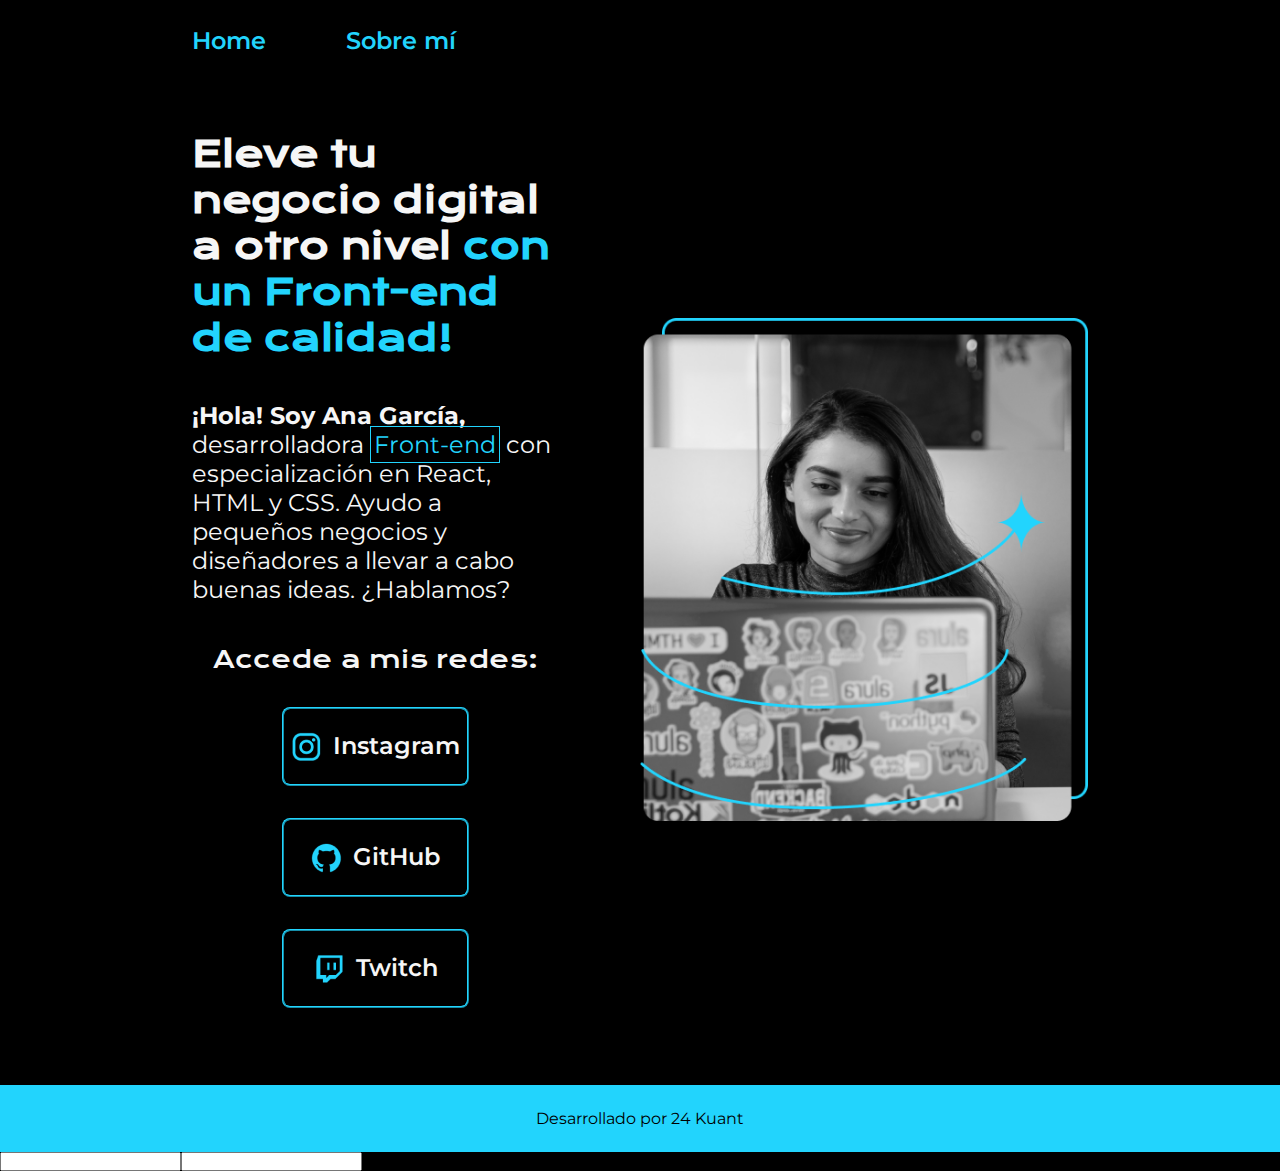
<file: index.html>
<!DOCTYPE html>
<html lang="en">
  <head>
    <meta charset="UTF-8" />
    <meta name="viewport" content="width=device-width, initial-scale=1.0" />
    <link rel="stylesheet" href="./styles/style.css" />
    <title>Portafolio</title>
  </head>
  <body>
    <header class="encabezado">
      <nav class="encabezado__menu">
        <a class="encabezado__menu_link" href="index.html">Home</a>
        <a class="encabezado__menu_link" href="about.html">Sobre mí</a>
      </nav>
    </header>
    <main class="presentacion">
      <section class="presentacion__contenido">
        <h1 class="presentacion__contenido__titulo">
          Eleve tu negocio digital a otro nivel
          <strong class="titulo-destaque">con un Front-end de calidad!</strong>
        </h1>
        <p class="presentacion__contenido__texto">
          <strong>¡Hola! Soy Ana García,</strong> desarrolladora
          <span>Front-end</span> con especialización en React, HTML y CSS. Ayudo
          a pequeños negocios y diseñadores a llevar a cabo buenas ideas.
          ¿Hablamos?
        </p>
        <div class="presentacion__enlaces">
          <h2 class="presentacion__enlaces__subtitulos">Accede a mis redes:</h2>
          <a class="presentacion__enlaces__link" href="https://instagram.com">
            <img src="assets/instagram.png" alt="ícono de Instagram" />
            Instagram
          </a>
          <a class="presentacion__enlaces__link" href="https://github.com">
            <img src="assets/github.png" alt="Ícono de github" />
            GitHub
          </a>
          <a class="presentacion__enlaces__link" href="https://twitch.tv/">
            <img src="./assets/twitch.png" />
            Twitch
          </a>
        </div>
      </section>
      <img
        class="presentacion__imagen"
        src="./assets/Imagem.png"
        alt="Imagen de Ana Garcia trabajando"
      />
    </main>
    <footer class="pie__pagina">
      <p>Desarrollado por 24 Kuant</p>
    </footer>
  </body>
</html>

<input type="text" /><input type="password" />
</file>
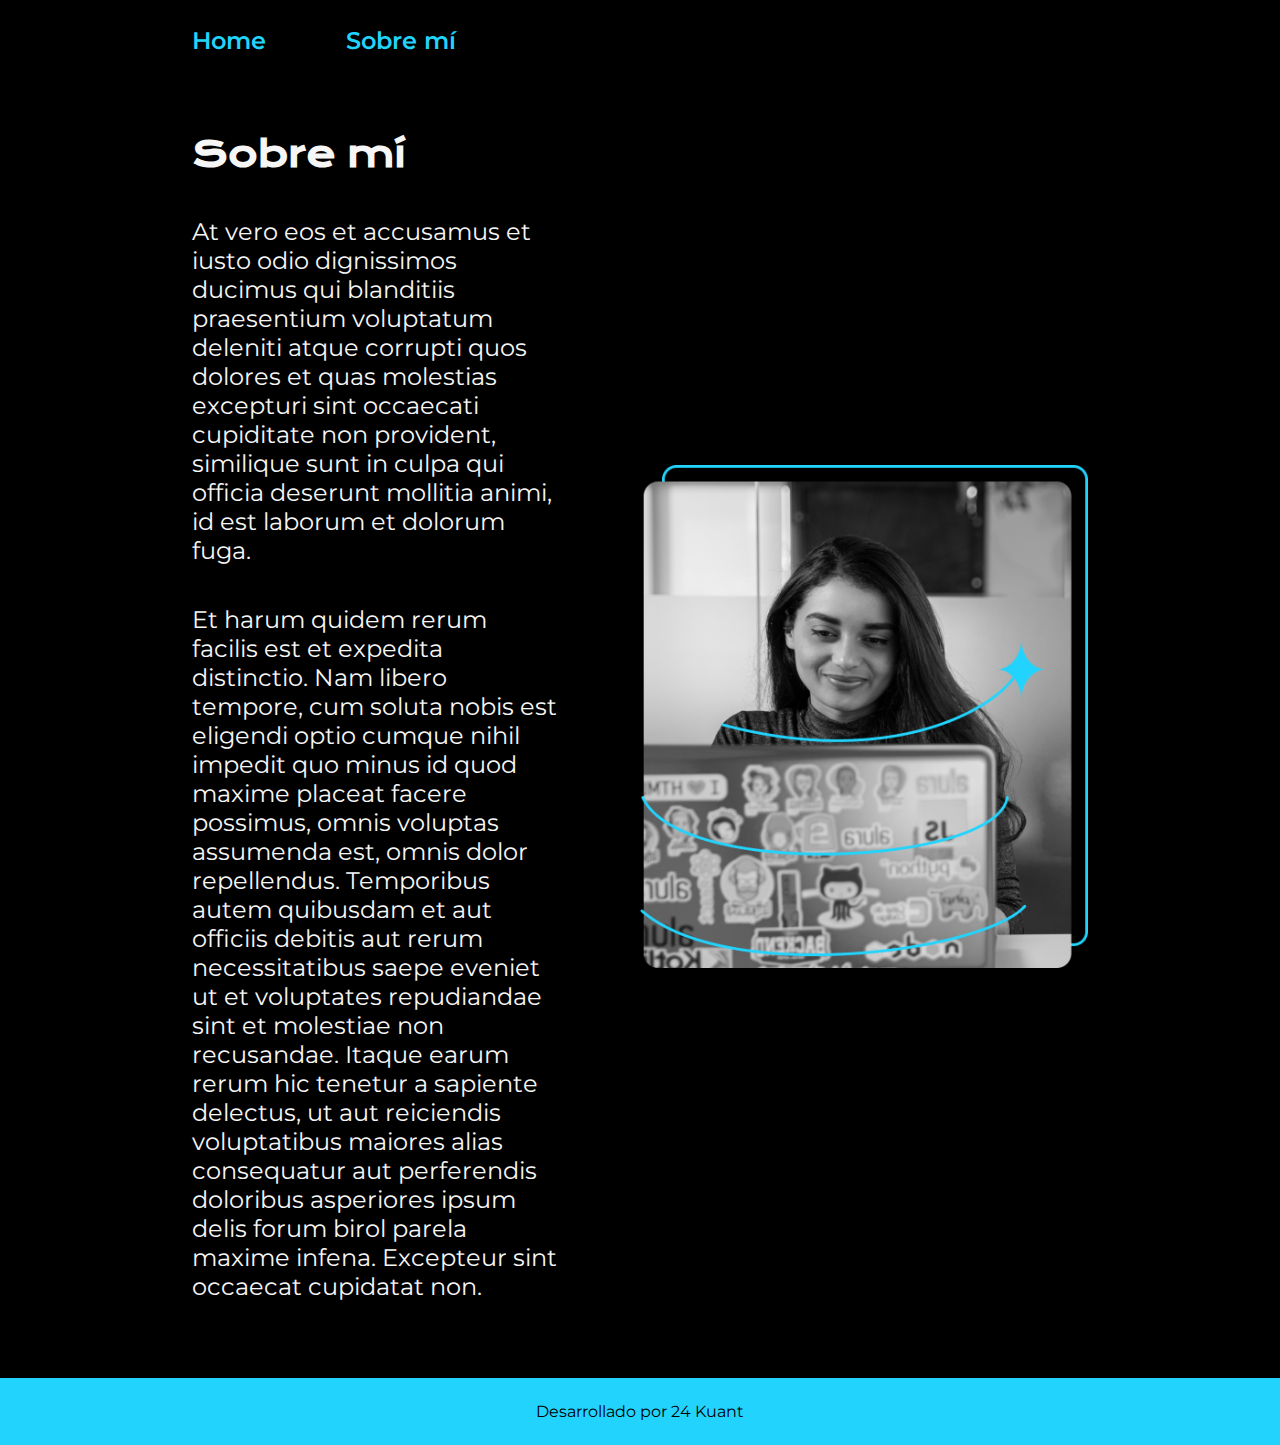
<file: about.html>
<!DOCTYPE html>
<html lang="es-mx">
  <head>
    <meta charset="UTF-8" />
    <meta name="viewport" content="width=device-width, initial-scale=1.0" />
    <link rel="stylesheet" href="./styles/style.css" />
    <title>Sobre mí</title>
  </head>
  <body>
    <header class="encabezado">
      <nav class="encabezado__menu">
        <a class="encabezado__menu_link" href="index.html">Home</a>
        <a class="encabezado__menu_link" href="about.html">Sobre mí</a>
      </nav>
    </header>
    <main class="presentacion">
      <section class="presentacion__contenido">
        <h1 class="presentacion__contenido__titulo">Sobre mí</h1>
        <p class="presentacion__contenido__texto">
          At vero eos et accusamus et iusto odio dignissimos ducimus qui
          blanditiis praesentium voluptatum deleniti atque corrupti quos dolores
          et quas molestias excepturi sint occaecati cupiditate non provident,
          similique sunt in culpa qui officia deserunt mollitia animi, id est
          laborum et dolorum fuga.
        </p>
        <p class="presentacion__contenido__texto">
          Et harum quidem rerum facilis est et expedita distinctio. Nam libero
          tempore, cum soluta nobis est eligendi optio cumque nihil impedit quo
          minus id quod maxime placeat facere possimus, omnis voluptas assumenda
          est, omnis dolor repellendus. Temporibus autem quibusdam et aut
          officiis debitis aut rerum necessitatibus saepe eveniet ut et
          voluptates repudiandae sint et molestiae non recusandae. Itaque earum
          rerum hic tenetur a sapiente delectus, ut aut reiciendis voluptatibus
          maiores alias consequatur aut perferendis doloribus asperiores ipsum
          delis forum birol parela maxime infena. Excepteur sint occaecat
          cupidatat non.
        </p>
      </section>
      <img
        class="presentacion__imagen"
        src="/assets/Imagem.png"
        alt="Imagen de Ana Garcia trabajando"
      />
    </main>
    <footer class="pie__pagina">
      <p>Desarrollado por 24 Kuant</p>
    </footer>
  </body>
</html>
</file>
<file: styles/style.css>
@import url("https://fonts.googleapis.com/css2?family=Krona+One&display=swap");
@import url("https://fonts.googleapis.com/css2?family=Krona+One&family=Montserrat:ital,wght@0,100..900;1,100..900&display=swap");

/*
Pero en lugar de aplicar todo el reset se va a aplicar solo los elementos que estamos usando
*/
* {
  /*patron box Model*/
  padding: 0;
  margin: 0;
}

/*el pixel es una unidad de medida absoluta, es el elemento mas pequeño de una pantalla de un dispositivo. OJO, PERO el pixel de CSS no es igual al pixel de un dispositivo movil.*/
/*las unidades de medida relativas em y rem se usan para asegurar unlayout consistente y fluido en distintos dispositivos*/
/*1 rem = 16 px ==> 24px = 1.5rem  32px = 2rem*/
:root {
  --color-primario: #000000;
  --color-secundario: #f6f6f6;
  --color-terciario: #22d4fd;
  --color-hover: #272727;

  --fuente-montserrat: "Montserrat", sans serif;
  --fuente-krona: "Krona One", serif;

  --font-semiBold: 600;
  --font-regular: 400;
}

body {
  background-color: var(--color-primario);
  color: var(--color-secundario);
  /*height: 100vh; /*vh= viewPort height; el alto del viewport es del 100%*/
  /*el body es el elemento padre, de todos los elementos de la pagina, pero hay ocasiones que los elementos hijos se quierren salir del rango permitido por el elemento padre (o body, para prevenirlo se hace esot*/
  box-sizing: border-box;
}

.encabezado {
  padding: 2% 0% 0% 15%; /* order de los valores de padding:  padding-top padding-right padding-botton padding-left puede ser en px o en porcentaje*/
}

.encabezado__menu {
  display: flex;
  gap: 80px;
}

.encabezado__menu_link {
  font-family: var(--fuente-montserrat);
  font-size: 1.5rem;
  font-weight: var(--font-semiBold);
  color: var(--color-terciario); /* #5ea886;  #74b9aa; */
  text-decoration: none;

  /*margin: 0 10px;
  padding: 5px 10px;
  border: 1px solid #74b9aa;
  text-decoration: dashed;*/
}

.encabezado__menu_link:hover {
  color: #3a89df;
}

strong {
  color: var(--color-secundario);
}

.titulo-destaque {
  color: var(--color-terciario);
}

.presentacion {
  display: flex; /*para usar flexbox*/
  align-items: center; /*todos los elementos alineados al centro*/
  padding: 6% 15%; /*para que no este tan lejos el header del footer, cambiamos esta propiedad por padding:  margin: 10% 15%; /*permite la separacion del margen a la izq.*/
  justify-content: space-between; /*espacio de loa elementos*/
  gap: 82px; /*separacion entee el teto y la imagen*/
}

.presentacion__contenido {
  /*para el contenido de los 2 parrafos*/
  width: 50%; /* tenia 615px; */
  display: flex; /*se desajusta todo porque vien por default la propiedad xx = row o en linea horizontal*/
  flex-direction: column; /*con esto se vuelve ajustar por columnas*/
  gap: 2.5rem; /*permite separar los elementos entre ellos a 40px ente cada uno de ellos*/
  /*La propiedad gap no es exclusiva de Flexbox, sin embargo, se utiliza casi siempre en conjunto con él. Esta propiedad especifica en CSS el tamaño de los espacios entre filas y columnas en diseños de cuadrícula, flex y de varias columnas. Su sintaxis es bastante simple y acepta uno o dos valores.*/
}

.presentacion__contenido__titulo {
  font-family: var(--fuente-krona);
  font-size: 2.25rem;
}

.presentacion__contenido__texto {
  font-size: 1.5rem;
  font-family: var(--fuente-montserrat);
}

.presentacion__enlaces {
  display: flex; /*para poner los elementos uno abajo del otro, ya que se usa con flex-direction=column*/
  justify-content: space-between;
  flex-direction: column; /*con esto se vuelve ajustar por columnas, y el eje de referencia ya no es X, ahora el eje de Referencia es Y y por eso debemos usar align-items par alinear los elementos*/
  align-items: center; /*se usa esta propiedad pq el eje de referencia cambio al eje Y*/
  gap: 2rem; /*desde Figma se observa cual es el espacio entre botones y se pone enn gap*/
}
.presentacion__enlaces__subtitulos {
  font-family: var(--fuente-krona);
  font-size: 1.5rem;
  font-weight: var(--font-regular);
}

.presentacion__enlaces__link {
  /*para los botones*/
  /*background-color: var(--color-terciario);*/
  width: 50%; /* tenia 378px;  tenia width: 280px;*/
  text-align: center;
  padding: 21.5px 0; /*el 21.5px es de los padding vertical, y el 0 es para loa padding horizontal*/
  border-radius: 0.5rem; /* tenia border-radius: 16px; /*bordes redondeados*/
  font-family: var(--fuente-montserrat);
  font-size: 1.5rem;
  font-weight: var(
    --font-semiBold
  ); /*que en Figma es la parte que dice que es SemiBold, que equivale a grueso de 600*/
  text-decoration: none; /*la raya del link es una decoracion del texto, pero como no quiere la raya del link, le ponemos que no querremos nada*/
  color: var(
    --color-secundario
  ); /*se cambia de negro a blanco el texto color: #000000; /*os botones en Figma son de color negro*/
  border: 0.125rem ridge var(--color-terciario); /*border: 10px dotted var(--color-terciario);*/
  display: flex; /*para poner los elementos uno al lado del otro (ya que por default flex-direction=row), como los iconos y el texto del ancla se ven desalineados, se alinea por renglon o row por default*/
  justify-content: center; /*se alinean al centro, se usa para centrar pq estamos sobre el eje X, es decir alineados por Renglon*/
  gap: 0.625rem; /*separacion entre el icono y el texto*/
}

.presentacion__enlaces__link:hover {
  /*es algo que no se puede ver en Figma, pero el UIX dejo establecido en el docto de Figma, que
  cuando se pase el cursos sobre los botones de Instagram y github, se cambi de aspecto los botones*/
  background-color: var(--color-hover);
  /*padding: 2%;*/
  cursor: pointer;
  border-color: #6cd7e6;
}

.presentacion__imagen {
  width: 50%; /*siempre va a ser relativo al elemento padre - en este caso  el elemento es body*/
}

.pie__pagina {
  background-color: var(--color-terciario);
  padding: 1.5rem;
  color: var(--color-primario);
  text-align: center;
  font-family: var(--fuente-montserrat);
  font-size: 1.5rem;
  font-size: var(--font-regular); /*regular*/
}

@media (max-width: 1200px) {
  .encabezado {
    padding: 10%; /* order de los valores de padding:  padding-top padding-right padding-botton padding-left puede ser en px o en porcentaje*/
  }

  .encabezado__menu {
    justify-content: center;
  }

  .presentacion {
    flex-direction: column-reverse; /*los elementos se ponen por columna, pero en orden inverso*/
    padding: 5%;
  }

  .presentacion__contenido {
    width: auto; /*no se puede poner un cero, diferencia entre 10% o auto*/
  }
}
/*  */

h1 {
  font-weight: bold;
}

span {
  color: var(--color-terciario);
  border: 1px solid var(--color-terciario); /*. Esta propiedad se puede utilizar para definir los valores de ancho del borde, estilo del borde y color del borde*/
  padding: 3px;
}

span:hover {
  border-color: aquamarine;
  color: #9acc9c;
  padding: 3%;
}
</file>
